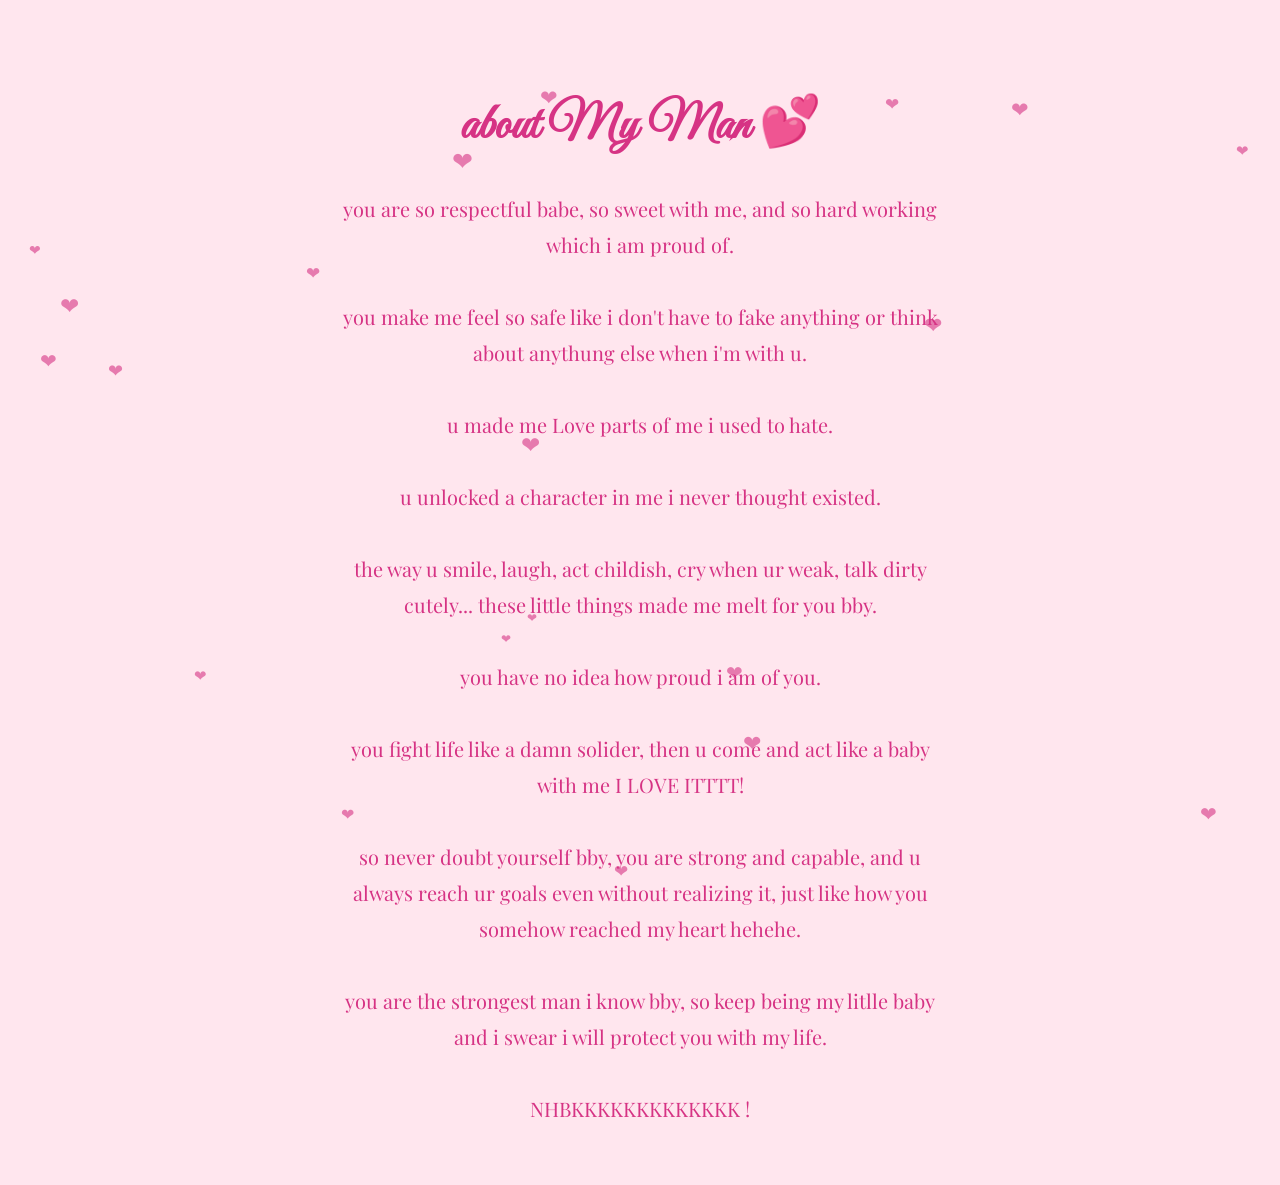
<file: man.html>
<!DOCTYPE html>
<html lang="en">
<head>
  <meta charset="UTF-8">
  <title>My Man 💕</title>
</head>
<body>
    
  <h1>about My Man 💕</h1>
  <p>
you are so respectful babe, so sweet with me, and so hard working which i am proud of.<br><br>
you make me feel so safe like i don't have to fake anything or think about anythung else when i'm with u.<br><br>
u made me Love parts of me i used to hate.<br><br>
u unlocked a character in me i never thought existed.<br><br>
the way u smile, laugh, act childish, cry when ur weak, talk dirty cutely... these little things made me melt for you bby.<br><br>
you have no idea how proud i am of you.<br><br>
you fight life like a damn solider, then u come and act like a baby with me I LOVE ITTTT!<br><br>
so never doubt yourself bby, you are strong and capable, and u always reach ur goals even without realizing it, just like how you somehow reached my heart hehehe.<br><br>
you are the strongest man i know bby, so keep being my litlle baby and i swear i will protect you with my life.<br><br>
NHBKKKKKKKKKKKKK !
  </p>
  <head>
  <meta charset="UTF-8">
  <title>about My Man 💕</title>

  <!-- Cute font -->
  <link href="https://fonts.googleapis.com/css2?family=Great+Vibes&family=Playfair+Display&display=swap" rel="stylesheet">

  <style>
    body {
      background-color: #ffe6ee; /* baby pink */
      font-family: 'Playfair Display', serif;
      text-align: center;
      padding: 50px;
    }

    h1 {
      font-family: 'Great Vibes', cursive;
      font-size: 50px;
      color: #d63384;
    }

    p {
      font-size: 20px;
      color: #d63384;
      max-width: 600px;
      margin: auto;
      line-height: 1.8;
    }
  </style>
</head>
<script>
for (let i = 0; i < 20; i++) {
    let heart = document.createElement("div");

    heart.innerHTML = "❤";
    heart.style.position = "fixed";
    heart.style.color = "#d63384";
    heart.style.fontSize = (10 + Math.random() * 15) + "px";
    heart.style.left = Math.random() * window.innerWidth + "px";
    heart.style.top = Math.random() * window.innerHeight + "px";
    heart.style.opacity = 0.6;
    heart.style.zIndex = "0";
    heart.style.pointerEvents = "none";

    heart.animate([
        { transform: "translateY(0px)", opacity: 0.6 },
        { transform: "translateY(-100vh)", opacity: 0 }
    ], {
        duration: 8000 + Math.random() * 5000,
        iterations: Infinity
    });

    document.body.appendChild(heart);
}
</script>
</body>
</html>
</file>
